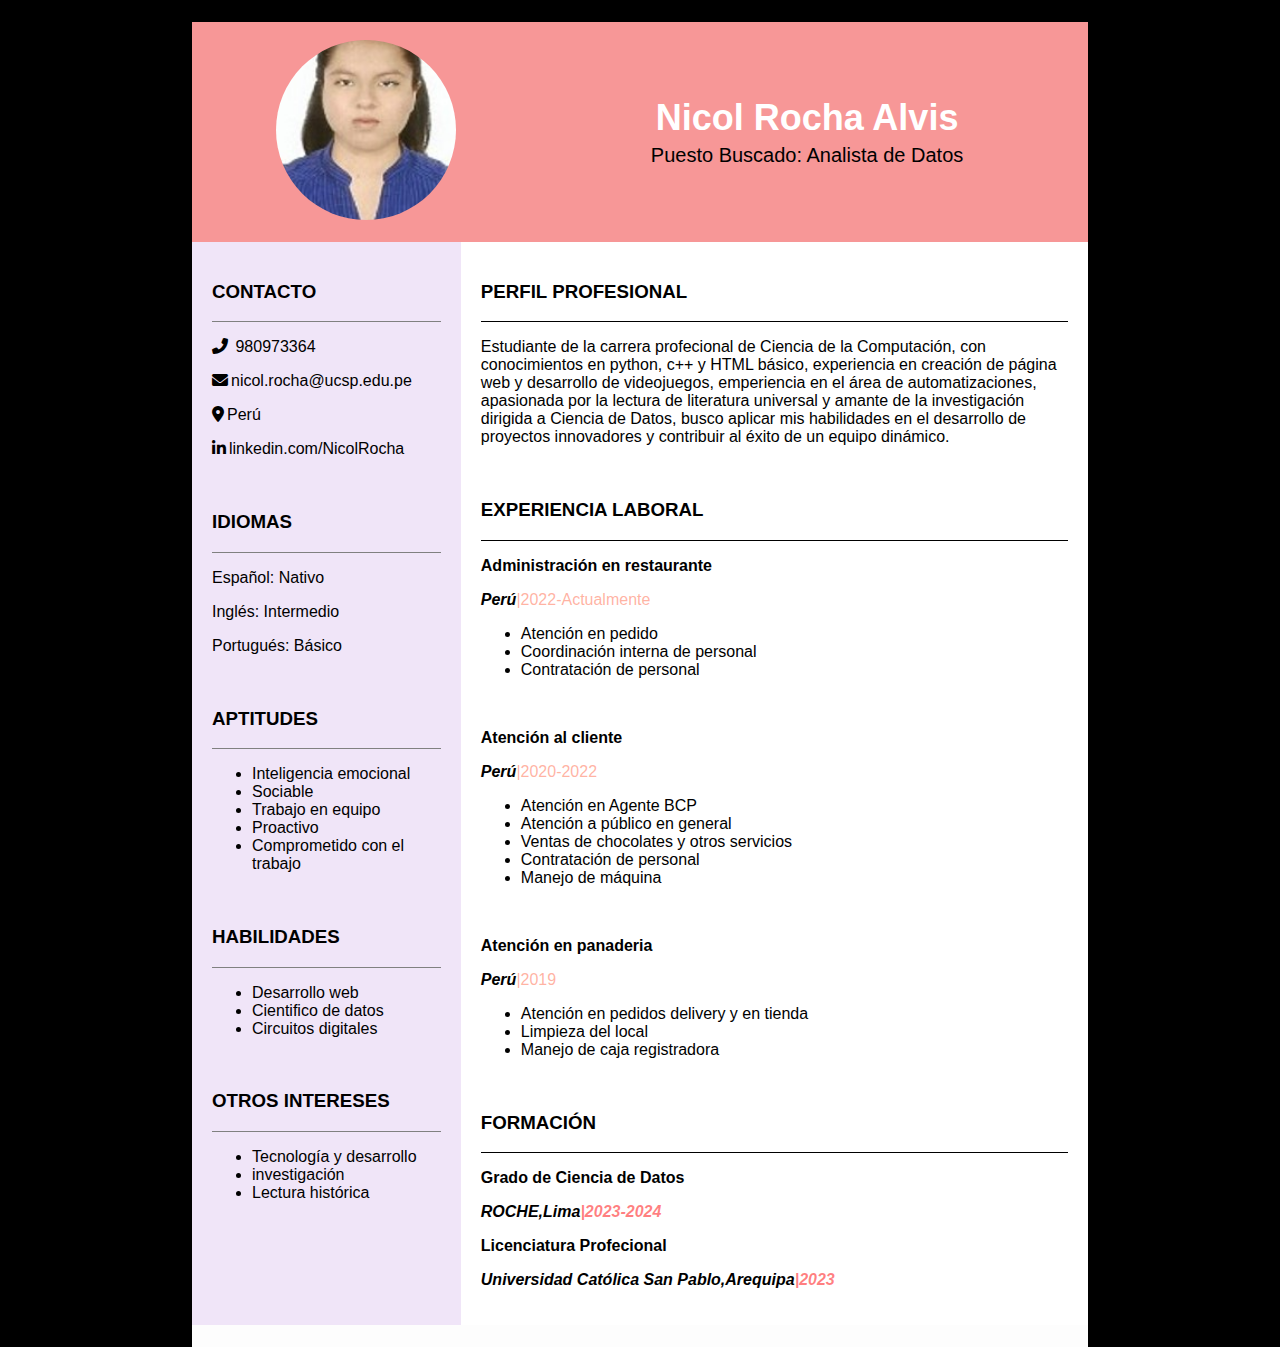
<file: CurricuVita.html>
<!DOCTYPE html>
<html lang="es">
<head>
<meta charset="UTF-8">
<meta name="viewport" content="width=device-width, initial-scale=1.0">

<title >CV Nicol Rocha</title>
<link rel="stylesheet" href="https://cdnjs.cloudflare.com/ajax/libs/font-awesome/6.0.0-beta3/css/all.min.css">
<style> 
body{
background-color: #000000;    
margin: 0;
justify-content: center;
padding: 0;
font-family: Arial, sans-serif;
display: flex;
align-items: center;
min-height: 100vh;
overflow-x: hidden;
}
.contenedor {
background-color: #fdfdfd;
width: 70%;
box-shadow: 0 0 15px rgba(0,0,0,0.1);
margin-top: 22px;
padding-bottom: 22px;
box-sizing: border-box;
}
.header {
background-color: #f79797;
height: 180px;
align-items: center;
justify-content: center;
padding: 20px;
color: white;
text-align: center;
display: flex;
}
.columnas {
display: grid;
grid-template-columns: 30% 70%;
}
.columnaiz {
background-color: #f0e5f8;
padding: 20px;
box-sizing: border-box;
color: #000000;
}
.columnade {
background-color: #ffffff;
padding: 20px;
box-sizing: border-box;
color: #000000;
}
hr {
border: 0;
border-top: 1px solid;
margin: 2px 0;
padding: 0;
}
.columnade hr {
border-color: #000000;
}
.columaiz hr {
border-color: #000000;
}

.header-table {
margin: 0 auto;
width: 100%;
}

.header-table img {
width: 180px;
height: 180px;
border-radius: 50%;
}

.header-table td {
vertical-align: middle;
}
.header-table h1 {
font-size: 36px;
margin: 0;
}
.header-table p {
font-size: 20px;
margin: 5px 0 0 0;
}
.cuadrada {
width: 150px;  
height: 150px; 
object-fit: cover; 
border-radius: 8px; 
}
</style>

</head>
<body>
<div class="contenedor">
<div class="header">
<table class="header-table">
<tr>
<td style="padding-right: 15px;">
<img src="u.jpg" alt="caradelusuario" class="cuadrada">
</td>
<td>
<div style="text-align: center; padding-left: 15px;">
<h1 style="color: #ffffff;">Nicol Rocha Alvis</h1>
<p style="color: #000000;">Puesto Buscado: Analista de Datos</p>
</div>
</td>
</tr>
</table>
</div>
<div class="columnas">
<div class="columnaiz">
<div>
<h3>CONTACTO</h3>
<hr>
<p style="color: #000000;"><i class="fas fa-phone-alt" style="margin-right: 3px;"></i> 980973364</p>
<p style="color: #000000;"><i class="fas fa-envelope" style="margin-right: 3px;"></i>nicol.rocha@ucsp.edu.pe</p>
<p style="color: #000000;"><i class="fas fa-map-marker-alt" style="margin-right: 3px;"></i>Perú</p>
<p style="color: #000000;"><i class="fa-brands fa-linkedin-in"style="margin-right: 3px;"></i><a>linkedin.com/NicolRocha</a></p>
<br>
<h3>IDIOMAS</h3>
<hr>
<p style="color: #000000;">Español: Nativo</p>
<p style="color: #000000;">Inglés: Intermedio</p>
<p style="color: #000000;">Portugués: Básico</p>
<br>
<h3>APTITUDES</h3>
<hr>
<ul>
<li>Inteligencia emocional</li>
<li>Sociable</li>
<li>Trabajo en equipo</li>
<li>Proactivo</li>
<li>Comprometido con el trabajo</li>
</ul>
<br>
<h3>HABILIDADES</h3>
<hr>
<ul>
<li>Desarrollo web</li>
<li>Cientifico de datos</li>
<li>Circuitos digitales</li>
</ul>
<br>
<h3>OTROS INTERESES</h3>
<hr>
<ul>
<li>Tecnología y desarrollo</li>
<li>investigación</li>
<li>Lectura histórica</li>
</ul>
</div>
</div>
<div class="columnade">
<h3>PERFIL PROFESIONAL</h3>
<hr>
<p style="color: #000000;">Estudiante de la carrera profecional de Ciencia de la Computación, con conocimientos
en python, c++ y HTML básico, experiencia en creación de página web y desarrollo de videojuegos, emperiencia en el 
área de automatizaciones, apasionada por la lectura de literatura universal y amante de la investigación
dirigida a Ciencia de Datos, busco aplicar mis habilidades en el desarrollo de proyectos innovadores y contribuir al éxito de un equipo dinámico.</p>
<br>
<h3>EXPERIENCIA LABORAL</h3>
<hr>
<p style="color: #000000;"><b>Administración en restaurante</b></p>
<p style="color: #000000;"><b><i>Perú</i></b><span style="color:rgba(255, 103, 71, 0.5)">|2022-Actualmente</span></p>
<ul>
<li>Atención en pedido</li>
<li>Coordinación interna de personal</li>
<li>Contratación de personal</li>
</ul>
<br>
<p style="color: #000000;"><b>Atención al cliente</b></p>
<p style="color: #000000;"><b><i>Perú</i></b><span style="color:rgba(255, 103, 71, 0.5)">|2020-2022</span></p>
<ul>
<li>Atención en Agente BCP</li>
<li>Atención a público en general</li>
<li>Ventas de chocolates y otros servicios</li>
<li>Contratación de personal</li>
<li>Manejo de máquina</li>
</ul>
<br>
<p style="color: #000000;"><b>Atención en panaderia</b></p>
<p style="color: #000000;"><b><i>Perú</i></b><span style="color:rgba(255, 103, 71, 0.5)">|2019</span></p>
<ul>
<li>Atención en pedidos delivery y en tienda</li>
<li>Limpieza del local</li>
<li>Manejo de caja registradora</li>
</ul>
<br>
<h3>FORMACIÓN</h3>
<hr>
<p style="color: #000000;"><b>Grado de Ciencia de Datos</b></p>
<p style="color: #000000;"><b><em>ROCHE,Lima<span style="color:rgba(255, 0, 2, 0.5)">|2023-2024</span></em></b></p>
<p style="color: #000000;"><b>Licenciatura Profecional</b></p>
<p style="color: #000000;"><b><em>Universidad Católica San Pablo,Arequipa<span style="color:rgba(255, 0, 2, 0.5)">|2023</span></em></b></p>
</div>
</div>
</div>
</body>
</html>
</file>
